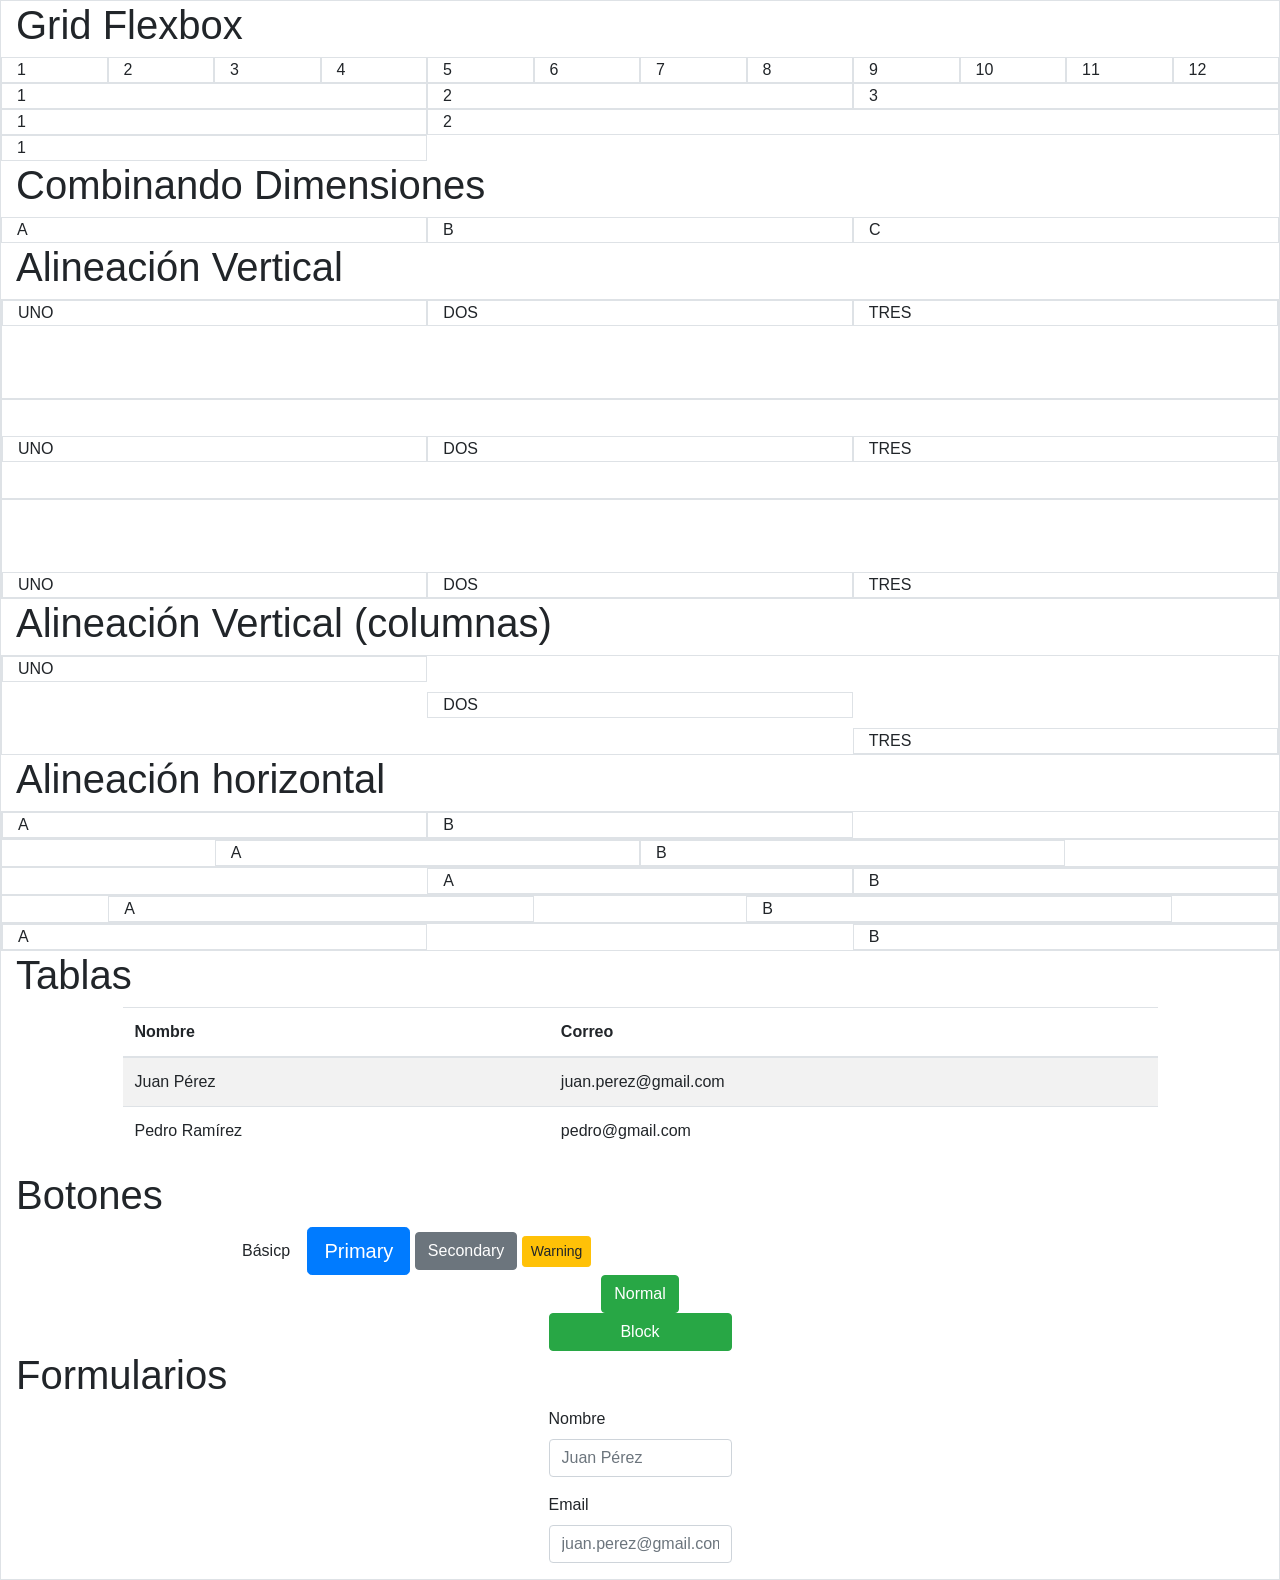
<file: index.html>
<!DOCTYPE html>
<html>
  <head>
    <meta charset="utf-8" />
    <meta http-equiv="X-UA-Compatible" content="IE=edge" />
    <title>Introducción a Boostrap</title>
    <meta name="viewport" content="width=device-width, initial-scale=1" />

    <link
      rel="stylesheet"
      href="https://stackpath.bootstrapcdn.com/bootstrap/4.3.1/css/bootstrap.min.css"
      integrity="sha384-ggOyR0iXCbMQv3Xipma34MD+dH/1fQ784/j6cY/iJTQUOhcWr7x9JvoRxT2MZw1T"
      crossorigin="anonymous"
    />
  </head>
  <body>
    <div class="container-fluid border">
      <h1>Grid Flexbox</h1>
      <div class="row">
        <div class="col border">1</div>
        <div class="col border">2</div>
        <div class="col border">3</div>
        <div class="col border">4</div>
        <div class="col border">5</div>
        <div class="col border">6</div>
        <div class="col border">7</div>
        <div class="col border">8</div>
        <div class="col border">9</div>
        <div class="col border">10</div>
        <div class="col border">11</div>
        <div class="col border">12</div>
      </div>
      <div class="row">
        <div class="col border">1</div>
        <div class="col border">2</div>
        <div class="col border">3</div>
      </div>
      <div class="row">
        <div class="col-4 border">1</div>
        <div class="col-8 border">2</div>
      </div>
      <div class="row">
        <div class="col-4 border">1</div>
      </div>

      <!-- Combinando dimensiones-->
      <h1>Combinando Dimensiones</h1>
      <div class="row">
        <div class="col-12 col-md-4 border">A</div>
        <div class="col-12 col-md-4 border">B</div>
        <div class="col-12 col-md-4 border">C</div>
      </div>
      <!-- Alineación Vertical -->
      <h1>Alineación Vertical</h1>
      <div class="row align-items-start border" style="height: 100px">
        <div class="col border">UNO</div>
        <div class="col border">DOS</div>
        <div class="col border">TRES</div>
      </div>
      <div class="row align-items-center border" style="height: 100px">
        <div class="col border">UNO</div>
        <div class="col border">DOS</div>
        <div class="col border">TRES</div>
      </div>
      <div class="row align-items-end border" style="height: 100px">
        <div class="col border">UNO</div>
        <div class="col border">DOS</div>
        <div class="col border">TRES</div>
      </div>
      <!-- Alineación Vertical (columnas) -->
      <h1>Alineación Vertical (columnas)</h1>
      <div class="row border" style="height: 100px">
        <div class="col align-self-start border">UNO</div>
        <div class="col align-self-center border">DOS</div>
        <div class="col align-self-end border">TRES</div>
      </div>
      <!-- Alineación horizontal -->
      <h1>Alineación horizontal</h1>
      <div class="row justify-content-start border">
        <div class="col-4 border">A</div>
        <div class="col-4 border">B</div>
      </div>
      <div class="row justify-content-center border">
        <div class="col-4 border">A</div>
        <div class="col-4 border">B</div>
      </div>
      <div class="row justify-content-end border">
        <div class="col-4 border">A</div>
        <div class="col-4 border">B</div>
      </div>
      <div class="row justify-content-around border">
        <div class="col-4 border">A</div>
        <div class="col-4 border">B</div>
      </div>
      <div class="row justify-content-between border">
        <div class="col-4 border">A</div>
        <div class="col-4 border">B</div>
      </div>
      <!-- Tablas -->
      <h1>Tablas</h1>
      <div class="row justify-content-center">
        <div class="col-md-10">
          <table class="table table-striped table-hover">
            <thead>
              <tr>
                <th>Nombre</th>
                <th>Correo</th>
              </tr>
            </thead>
            <tbody>
              <tr>
                <td>Juan Pérez</td>
                <td>juan.perez@gmail.com</td>
              </tr>
              <tr>
                <td>Pedro Ramírez</td>
                <td>pedro@gmail.com</td>
              </tr>
            </tbody>
          </table>
        </div>
      </div>
      <!--Botones -->
      <h1>Botones</h1>
      <div class="row justify-content-center">
        <div class="col-8">
          <button type="button" class="btn">Básicp</button>
          <button type="button" class="btn btn-primary btn-lg">Primary</button>
          <button type="button" class="btn btn-secondary btn-md">
            Secondary
          </button>
          <button type="button" class="btn btn-warning btn-sm">Warning</button>
        </div>
      </div>
      <div class="row justify-content-center">
        <div class="col-2 text-center">
          <button type="button" class="btn btn-success">Normal</button>
        </div>
      </div>
      <div class="row justify-content-center">
        <div class="col-2 text-center">
          <button type="button" class="btn btn-success btn-block">
            Block
          </button>
        </div>
      </div>
      <!-- Formularios -->
      <h1>Formularios</h1>
      <div class="row justify-content-center">
        <div class="col-md-2">
          <form>
            <div class="form-group">
              <label for="nombre">Nombre</label>
              <input
                type="text"
                class="form-control"
                id="nombre"
                placeholder="Juan Pérez"
              />
            </div>
            <div class="form-group">
              <label for="email">Email</label>
              <input
                type="email"
                class="form-control"
                id="email"
                placeholder="juan.perez@gmail.com"
              />
            </div>
          </form>
        </div>
      </div>
    </div>

    <script
      src="https://code.jquery.com/jquery-3.3.1.slim.min.js"
      integrity="sha384-q8i/X+965DzO0rT7abK41JStQIAqVgRVzpbzo5smXKp4YfRvH+8abtTE1Pi6jizo"
      crossorigin="anonymous"
    ></script>
    <script
      src="https://cdnjs.cloudflare.com/ajax/libs/popper.js/1.14.7/umd/popper.min.js"
      integrity="sha384-UO2eT0CpHqdSJQ6hJty5KVphtPhzWj9WO1clHTMGa3JDZwrnQq4sF86dIHNDz0W1"
      crossorigin="anonymous"
    ></script>
    <script
      src="https://stackpath.bootstrapcdn.com/bootstrap/4.3.1/js/bootstrap.min.js"
      integrity="sha384-JjSmVgyd0p3pXB1rRibZUAYoIIy6OrQ6VrjIEaFf/nJGzIxFDsf4x0xIM+B07jRM"
      crossorigin="anonymous"
    ></script>
  </body>
</html>
</file>
